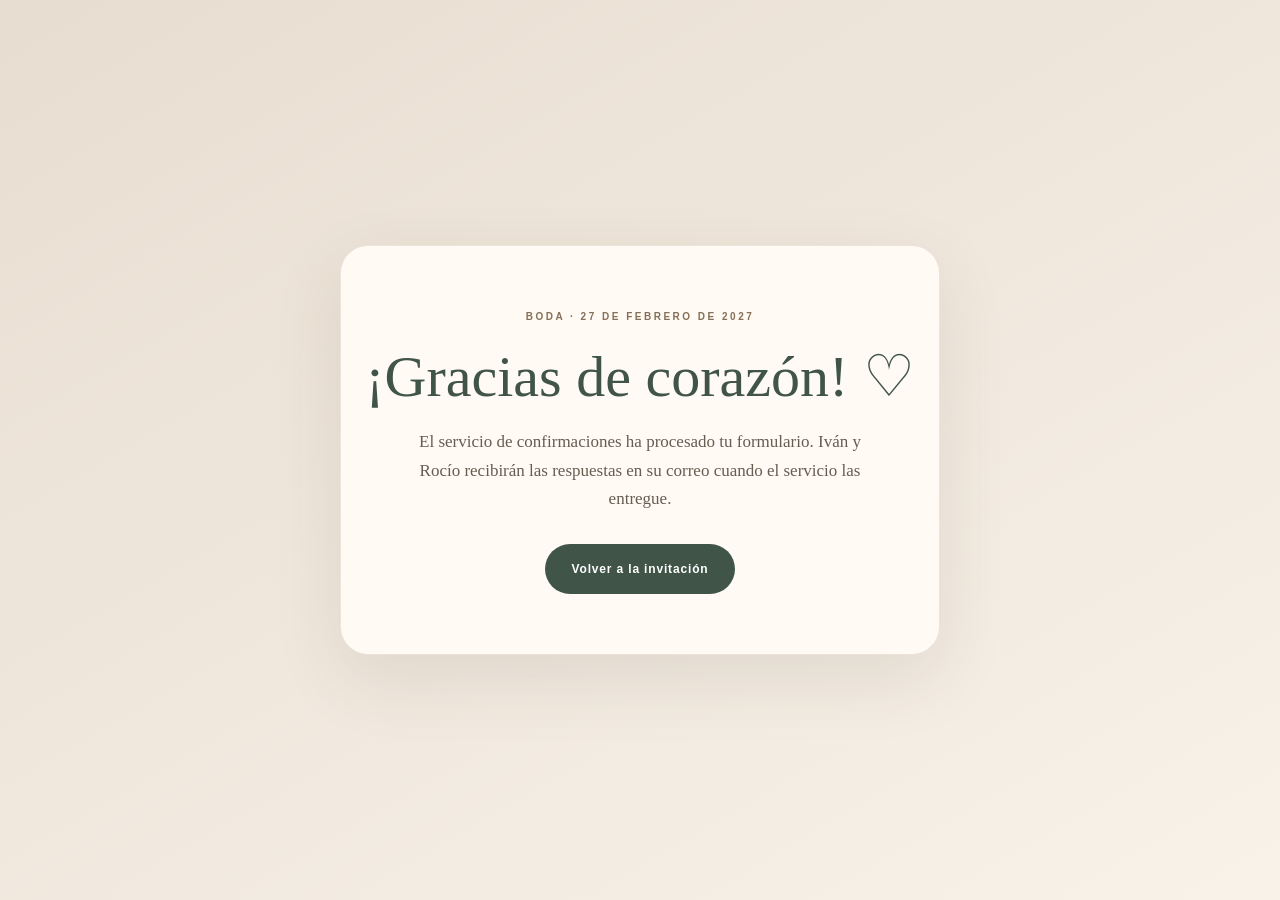
<file: gracias.html>
<!doctype html>
<html lang="es">
<head>
  <meta charset="utf-8">
  <meta name="viewport" content="width=device-width,initial-scale=1">
  <meta name="robots" content="noindex,nofollow">
  <title>Gracias por confirmar · Iván y Rocío</title>
  <style>
    :root{color-scheme:light}
    *{box-sizing:border-box}
    body{margin:0;min-height:100svh;display:grid;place-items:center;padding:22px;background:linear-gradient(150deg,#e8ddd1,#f8f2e9);font-family:Georgia,serif;color:#332d28}
    main{width:min(100%,600px);padding:clamp(30px,6vw,60px) 24px;text-align:center;border:1px solid rgba(85,69,50,.12);border-radius:28px;background:#fffaf4;box-shadow:0 24px 70px rgba(64,51,39,.1)}
    small{font:700 10px/1.5 Arial,sans-serif;color:#857057;letter-spacing:.25em;text-transform:uppercase}
    h1{font-size:clamp(38px,8vw,58px);font-weight:400;margin:18px 0;color:#405448}
    p{font:400 17px/1.7 Georgia,serif;color:#655c52;max-width:480px;margin:0 auto}
    a{display:inline-block;margin-top:30px;background:#405448;color:white;padding:16px 27px;border-radius:999px;text-decoration:none;font:700 12px/1.5 Arial,sans-serif;letter-spacing:.07em}
    a:focus-visible{outline:3px solid #c9a56f;outline-offset:4px}
  </style>
</head>
<body>
  <main>
    <small>Boda · 27 de febrero de 2027</small>
    <h1>¡Gracias de corazón! ♡</h1>
    <p>El servicio de confirmaciones ha procesado tu formulario. Iván y Rocío recibirán las respuestas en su correo cuando el servicio las entregue.</p>
    <a href="./#rsvp">Volver a la invitación</a>
  </main>
</body>
</html>
</file>
